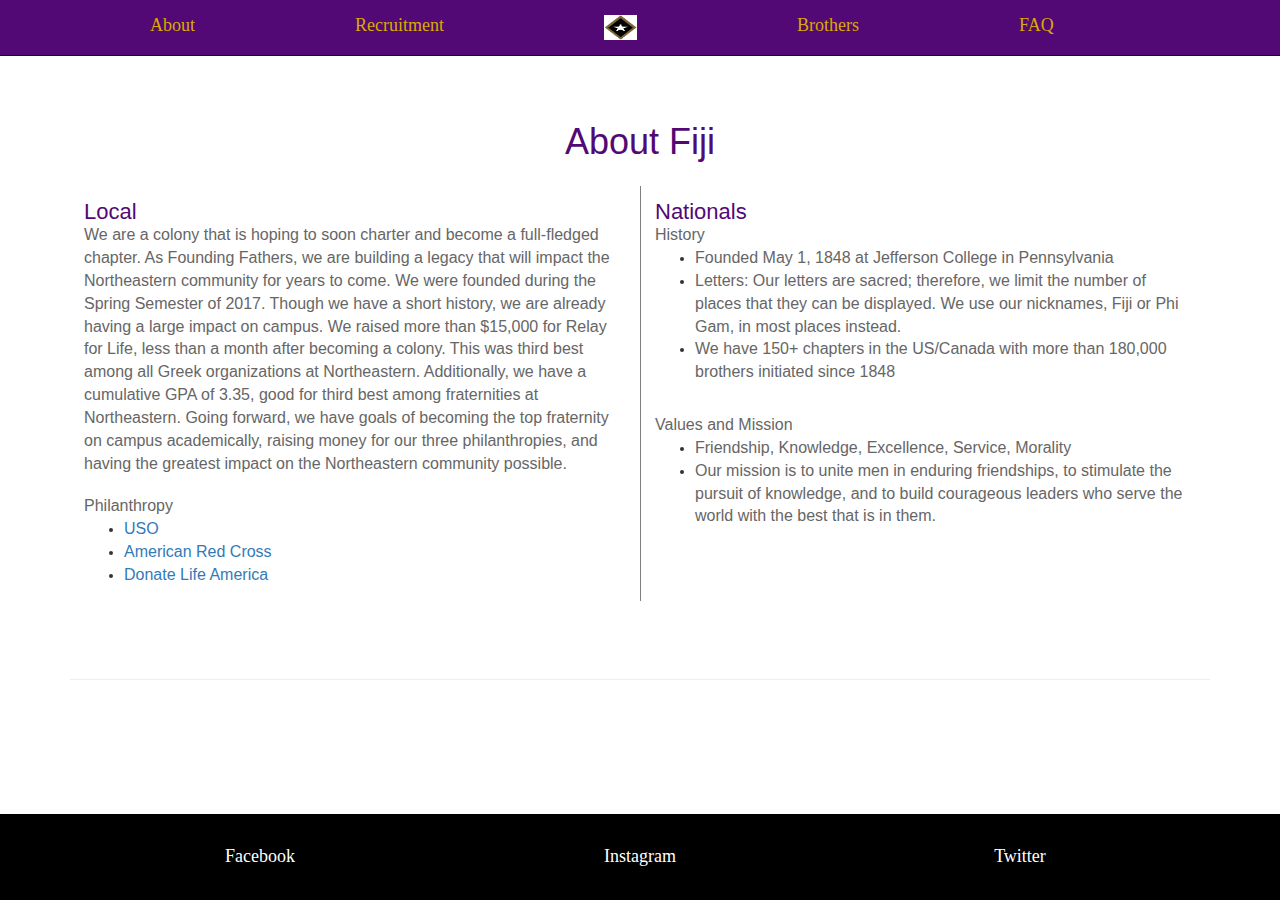
<file: About.html>
<!DOCTYPE html>
<html lang="en">

<head>

    <meta name="viewport" content="width=device-width, initial-scale=1">
    <meta charset="utf-8">
    <title>Phi Gamma Delta at Northeastern</title>
    <meta name="description" content="The Delta Colony of Phi Gamma Delta was founded at Northeastern University in the spring of 2017. The aim of the fraternity is to build courageous leaders.">
    <meta property="og:image" content="https://nufiji.com/Diamond.jpg">
    <meta property="og:description" content="The Delta Colony of Phi Gamma Delta was founded at Northeastern University in the spring of 2017. The aim of the fraternity is to build courageous leaders.">
    <meta property="og:title" content="Phi Gamma Delta at Northeastern">
    <meta property="og:url" content="https://nufiji.com">
    <link rel="shortcut icon" href="Diamond.ico" type="image/x-icon">

    <title>Half Slider - Start Bootstrap Template</title>

    <!-- Bootstrap Core CSS -->
    <link href="css/bootstrap.min.css" rel="stylesheet">

    <!-- Custom CSS -->
    <link href="css/half-slider.css" rel="stylesheet">

    <!-- HTML5 Shim and Respond.js IE8 support of HTML5 elements and media queries -->
    <!-- WARNING: Respond.js doesn't work if you view the page via file:// -->
    <!--[if lt IE 9]>
        <script src="https://oss.maxcdn.com/libs/html5shiv/3.7.0/html5shiv.js"></script>
        <script src="https://oss.maxcdn.com/libs/respond.js/1.4.2/respond.min.js"></script>
    <![endif]-->

</head>

<body>

    <!-- Navigation -->
    <nav class="navbar navbar-inverse navbar-fixed-top" role="navigation">
        <div class="container">
            <!-- Brand and toggle get grouped for better mobile display -->
            <div class="navbar-header">
                <button type="button" class="navbar-toggle" data-toggle="collapse" data-target="#bs-example-navbar-collapse-1">
                    <span class="sr-only">Toggle navigation</span>
                    <span class="icon-bar"></span>
                    <span class="icon-bar"></span>
                    <span class="icon-bar"></span>
                </button>
            </div>
            <!-- Collect the nav links, forms, and other content for toggling -->
            <div class="collapse navbar-collapse" id="bs-example-navbar-collapse-1">
                <ul class="nav navbar-nav">
                    <li>
                        <a href="About.html">About</a>
                    </li>
                    <li>
                        <a href="Recruitment.html">Recruitment</a>
                    </li>
                    <li>
                        <a href="index.html"><img src="Diamond.jpg" width="33" height="25" alt="My Logo" border="0" /></a>
                    </li>
                    <li>
                        <a href="Brothers.html">Brothers</a>
                    </li>
                    <li>
                        <a href="FAQ.html">FAQ</a>
                    </li>
                </ul>
            </div>
            <!-- /.navbar-collapse -->
        </div>
        <!-- /.container -->
    </nav>

    <!-- Page Content -->
    <div class="container">

        <div class="row">
            <div class="col-lg-12">
                <style>
                    header {
                        padding: 1em;
                        text-align: center;
                        max-width: 100%;
                    }
                    
                </style>
                <h3> <br /> <br /></h3>
                <header>
                    <h1>About Fiji</h1>
                </header>
        <!--Here we go...-->
        <style>
            article left {
                float: left;
                width: 50%;
                margin: 0;
                padding-left: 50px;
                padding: 1em;
            }
            
            article right {
                float: right;
                width: 50%;
                border-left: 1px solid gray;
                padding: 1em;
            }
            
            h1 {
                text-align: center;
                color: #520975;
            }
            h3 {
                text-align: left;
                color: #520975;
                font-size: 22px;
                margin: 0;
                font-family: 'Arial Narrow', Arial, sans-serif;
            }
            p {
                text-indent: 0px;
                color: #666666;
                margin: 0;
                font-size: 16px;
                font-family: 'Arial Narrow', Arial, sans-serif;
            }
            .link {
                font-size: 16px;
                font-family: 'Arial Narrow', Arial, sans-serif;
            }
            
        </style>
        <article>
            <right>
                <h3>Nationals</h3>
                <p>History</p>
                <ul>
                    <li><p>Founded May 1, 1848 at Jefferson College in Pennsylvania</p></li>
                    <li><p>Letters: Our letters are sacred; therefore, we limit the number of places that they can be displayed. We use our nicknames, Fiji or Phi Gam, in most places instead. </p></li>
                    <li><p>We have 150+ chapters in the US/Canada with more than 180,000 brothers initiated since 1848</p></li>
                </ul>
                <br />
                <p>Values and Mission</p>
                <ul>
                    <li><p>Friendship, Knowledge, Excellence, Service, Morality</p></li>
                    <li><p>Our mission is to unite men in enduring friendships, to stimulate the pursuit of knowledge, and to build courageous leaders who serve the world with the best that is in them.</p></li>
                </ul>
                <h3> <br /> <br /></h3>
            </right>
        </article>
        <article>
            <left>
                <h3>Local</h3>
                <p>We are a colony that is hoping to soon charter and become a full-fledged chapter. As Founding Fathers, we are building a legacy that will impact the Northeastern community for years to come. We were founded during the Spring Semester of 2017. Though we have a short history, we are already having a large impact on campus. We raised more than $15,000 for Relay for Life, less than a month after becoming a colony. This was third best among all Greek organizations at Northeastern. Additionally, we have a cumulative GPA of 3.35, good for third best among fraternities at Northeastern. Going forward, we have goals of becoming the top fraternity on campus academically, raising money for our three philanthropies, and having the greatest impact on the Northeastern community possible. </p>
                <br />
                <p>Philanthropy</p>
                <ul>
                    <li><a class="link" href="https://www.uso.org" target="_blank">USO</a></li>
                    <li><a class="link" href="https://www.redcross.org" target="_blank">American Red Cross</a></li>
                    <li><a class="link" href="https://www.donatelife.net" target="_blank">Donate Life America</a></li>
                </ul>
                <h3> <br /> <br /></h3>
            </left>
        </article>
    </div>
</div>

<hr>
        <!-- Footer -->
        <footer>
            <div class="container">
                <div class="row">
                    <div class="col-lg-12">
                        <a class="col-lg-4" href="https://www.facebook.com/NortheasternFIJI/">Facebook</a>
                        <a class="col-lg-4" href="https://www.instagram.com/northeasternfiji/?hl=en">Instagram</a>
                        <a class="col-lg-4" href="https://twitter.com/NUFiji">Twitter</a>
                    </div>
                </div>
            </div>
            <!-- /.row -->
        </footer>

    </div>
    <!-- /.container -->

    <!-- jQuery -->
    <script src="js/jquery.js"></script>

    <!-- Bootstrap Core JavaScript -->
    <script src="js/bootstrap.min.js"></script>

    <!-- Script to Activate the Carousel -->
    <script>
        $('.carousel').carousel({
            interval: 5000 //changes the speed
        })

    </script>

</body>

</html>
</file>
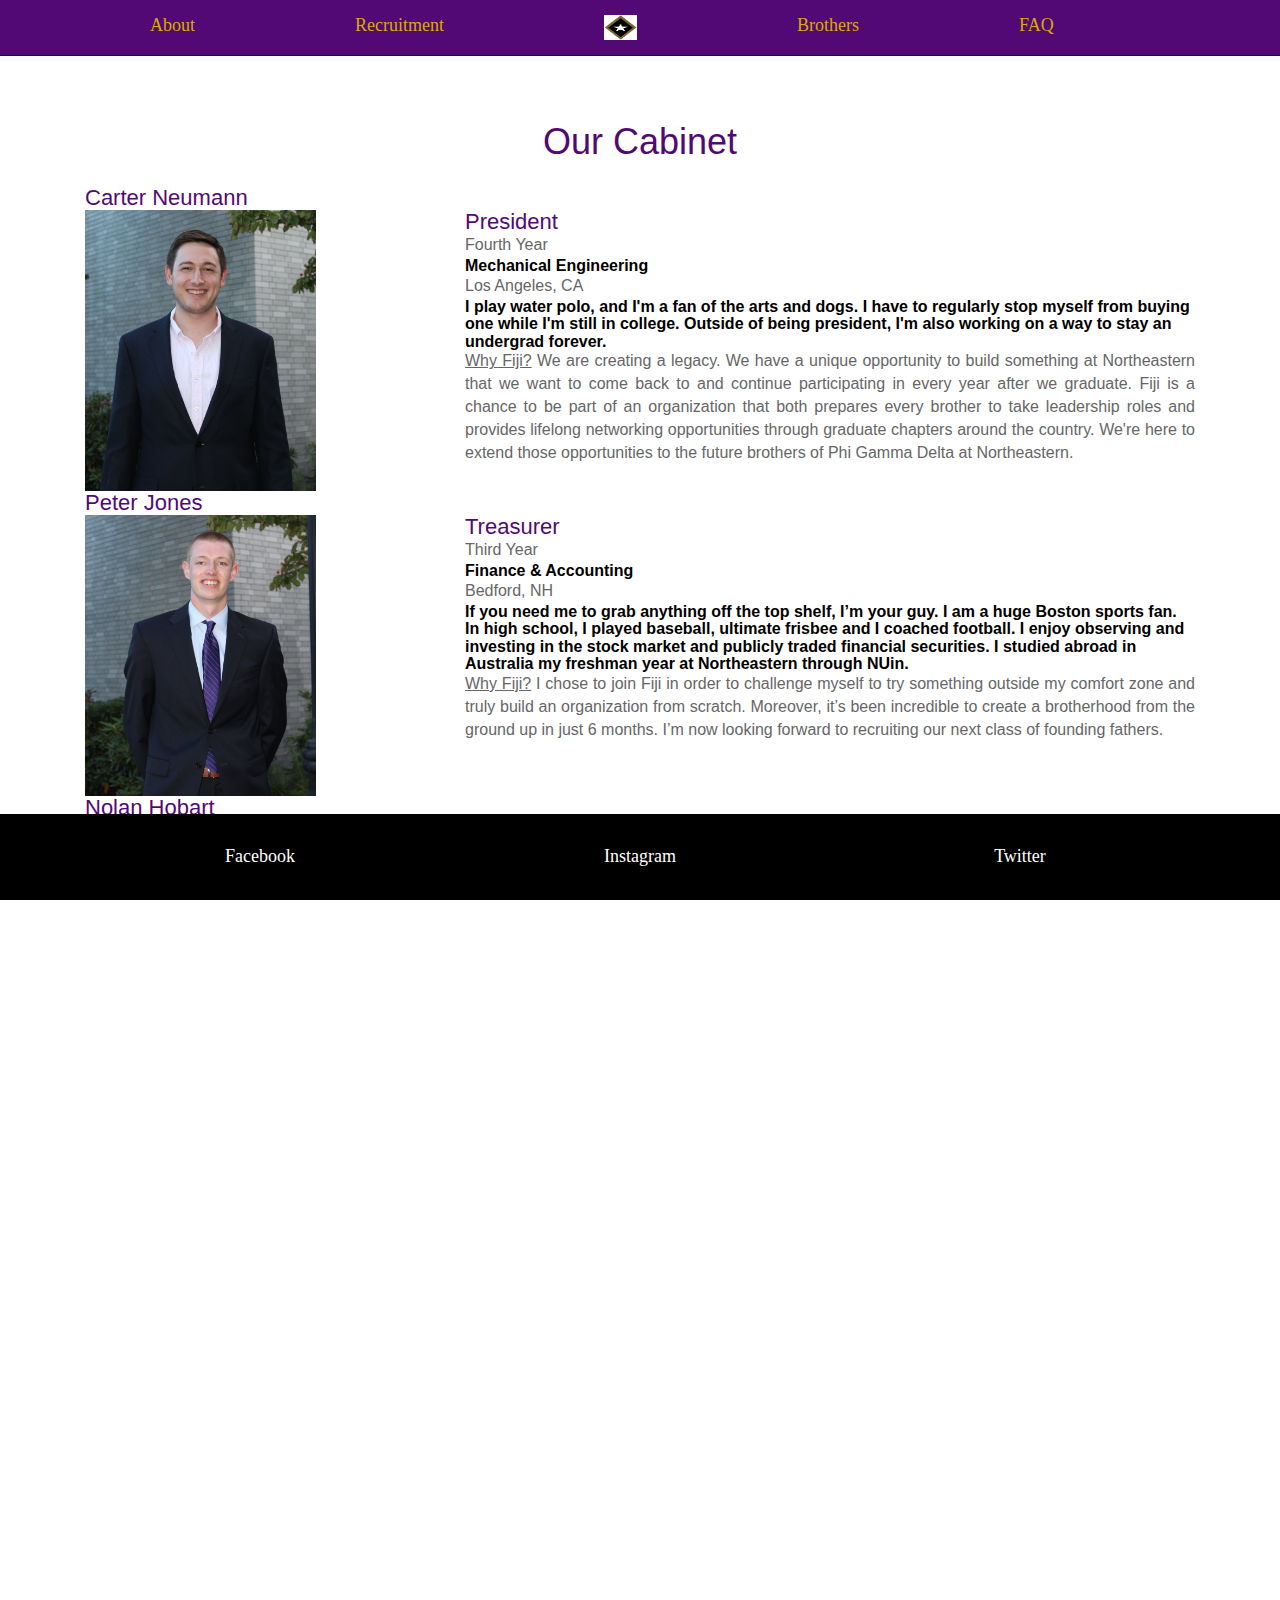
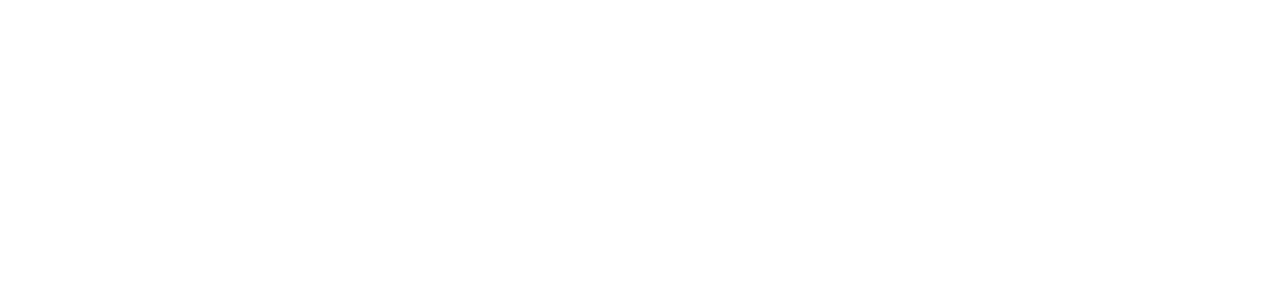
<file: Brothers.html>
<!DOCTYPE html>
<html lang="en">

<head>

    <meta name="viewport" content="width=device-width, initial-scale=1">
    <meta charset="utf-8">
    <title>Phi Gamma Delta at Northeastern</title>
    <meta name="description" content="The Delta Colony of Phi Gamma Delta was founded at Northeastern University in the spring of 2017. The aim of the fraternity is to build courageous leaders.">
    <meta property="og:image" content="https://nufiji.com/Diamond.jpg">
    <meta property="og:description" content="The Delta Colony of Phi Gamma Delta was founded at Northeastern University in the spring of 2017. The aim of the fraternity is to build courageous leaders.">
    <meta property="og:title" content="Phi Gamma Delta at Northeastern">
    <meta property="og:url" content="https://nufiji.com">
    <link rel="shortcut icon" href="Diamond.ico" type="image/x-icon">

    <title>Half Slider - Start Bootstrap Template</title>

    <!-- Bootstrap Core CSS -->
    <link href="css/bootstrap.min.css" rel="stylesheet">

    <!-- Custom CSS -->
    <link href="css/half-slider.css" rel="stylesheet">

    <!-- HTML5 Shim and Respond.js IE8 support of HTML5 elements and media queries -->
    <!-- WARNING: Respond.js doesn't work if you view the page via file:// -->
    <!--[if lt IE 9]>
        <script src="https://oss.maxcdn.com/libs/html5shiv/3.7.0/html5shiv.js"></script>
        <script src="https://oss.maxcdn.com/libs/respond.js/1.4.2/respond.min.js"></script>
    <![endif]-->

</head>

<body>

    <!-- Navigation -->
    <nav class="navbar navbar-inverse navbar-fixed-top" role="navigation">
        <div class="container">
            <!-- Brand and toggle get grouped for better mobile display -->
            <div class="navbar-header">
                <button type="button" class="navbar-toggle" data-toggle="collapse" data-target="#bs-example-navbar-collapse-1">
                    <span class="sr-only">Toggle navigation</span>
                    <span class="icon-bar"></span>
                    <span class="icon-bar"></span>
                    <span class="icon-bar"></span>
                </button>
            </div>
            <!-- Collect the nav links, forms, and other content for toggling -->
            <div class="collapse navbar-collapse" id="bs-example-navbar-collapse-1">
                <ul class="nav navbar-nav">
                    <li>
                        <a href="About.html">About</a>
                    </li>
                    <li>
                        <a href="Recruitment.html">Recruitment</a>
                    </li>
                    <li>
                        <a href="index.html"><img src="Diamond.jpg" width="33" height="25" alt="My Logo" border="0" /></a>
                    </li>
                    <li>
                        <a href="Brothers.html">Brothers</a>
                    </li>
                    <li>
                        <a href="FAQ.html">FAQ</a>
                    </li>
                </ul>
            </div>
            <!-- /.navbar-collapse -->
        </div>
        <!-- /.container -->
    </nav>

    <!-- Page Content -->
    <div class="container">

        <div class="row">
            <div class="col-lg-12">
                <style>
                    header {
                        padding: 1em;
                        text-align: center;
                        max-width: 100%;
                    }

                </style>
                <h3> <br /> <br /></h3>
                <header>
                    <h1>Our Cabinet</h1>
                </header>
                <!-- This page will contain the 5 images of our cabinet 
running down the right hand side of the page. In the left 
hand column, mirroring the images, will be a description of each member.
We may want to format the description to include their 
with a pseudo header or something. -->
                <!-- This was the idea we had to try and align cabinet members
on the left, with their accompanying text on the right. To do this we are using subclasses
of "article" to split the screen in 1:2 ratio. -->
                <style>
                    h1 {
                        text-align: center;
                        color: #520975;
                    }
                    
                    h2 {
                        text-align: left;
                        color: #520975;
                        margin: 0;
                        font-size: 22px;
                        font-family: 'Arial Narrow', Arial, sans-serif;
                    }
                    
                    h3 {
                        text-align: left;
                        color: #520975;
                        font-size: 22px;
                        margin: 0;
                        font-family: 'Arial Narrow', Arial, sans-serif;
                    }
                    
                    h4 {
                        text-align: left;
                        color: #000000;
                        font-size: 16px;
                        margin: 0;
                        font-weight: bold;
                        font-family: 'Arial Narrow', Arial, sans-serif;
                    }
                    
                    p {
                        text-indent: 0px;
                        color: #666666;
                        text-align: justify;
                        margin: 0;
                        font-size: 16px;
                        font-family: 'Arial Narrow', Arial, sans-serif;
                    }
                    
                    .rotate270 {
                        -webkit-transform: rotate(270deg);
                        -moz-transform: rotate(270deg);
                        -o-transform: rotate(270deg);
                        -ms-transform: rotate(270deg);
                        transform: rotate(270deg);
                    }

                </style>
                <div class="container-fluid">
                    <div class="row">
                        <div class="col-sm-4">
                            <h2>Carter Neumann</h2>
                            <img src="Images/CabinetPics/Carter.jpg" width=66% />
                        </div>
                        <div class="col-sm-8">
                            <h3><br />President</h3>
                            <p>Fourth Year</p>
                            <h4>Mechanical Engineering</h4>
                            <p>Los Angeles, CA</p>
                            <h4>I play water polo, and I'm a fan of the arts and dogs. I have to regularly stop myself from buying one while I'm still in college. Outside of being president, I'm also working on a way to stay an undergrad forever.</h4>
                            <p><u>Why Fiji?</u> We are creating a legacy. We have a unique opportunity to build something at Northeastern that we want to come back to and continue participating in every year after we graduate. Fiji is a chance to be part of an organization that both prepares every brother to take leadership roles and provides lifelong networking opportunities through graduate chapters around the country. We're here to extend those opportunities to the future brothers of Phi Gamma Delta at Northeastern.</p>
                        </div>
                    </div>

                    <div class="row">
                        <div class="col-sm-4">
                            <h2>Peter Jones</h2>
                            <img class="resize" src="Images/CabinetPics/Peter.jpg" width=66% />
                        </div>
                        <div class="col-sm-8">
                            <h3><br />Treasurer</h3>
                            <p>Third Year</p>
                            <h4>Finance & Accounting</h4>
                            <p>Bedford, NH</p>
                            <h4>If you need me to grab anything off the top shelf, I’m your guy. I am a huge Boston sports fan. In high school, I played baseball, ultimate frisbee and I coached football. I enjoy observing and investing in the stock market and publicly traded financial securities. I studied abroad in Australia my freshman year at Northeastern through NUin.</h4>
                            <p><u>Why Fiji?</u> I chose to join Fiji in order to challenge myself to try something outside my comfort zone and truly build an organization from scratch. Moreover, it’s been incredible to create a brotherhood from the ground up in just 6 months. I’m now looking forward to recruiting our next class of founding fathers. </p>
                        </div>
                    </div>

                    <div class="row">
                        <div class="col-sm-4">
                            <h2>Nolan Hobart</h2>
                            <img class="resize" src="Images/CabinetPics/Nolan.jpg" width=66% />
                        </div>
                        <div class="col-sm-8">
                            <h3><br />Corresponding Secretary</h3>
                            <p>Third Year</p>
                            <h4>Mechanical Engineering</h4>
                            <p>Milford, MA</p>
                            <h4>Aerospace and automotive engineering particularly interest me, and I’m fascinated by outer space and our expansive universe. When I came to Northeastern, I played water polo to keep competitive. I enjoy being outside more than anything; whether it be running, biking, longboarding, hiking, fishing, canoeing, or stargazing, I'll probably enjoy it if it's outside.</h4>
                            <p><u>Why Fiji?</u> I went on a road trip during the May after my Freshman year with a childhood friend who is a founding father at NAU. After road tripping with him and another friend and hearing their experiences and ideals they gained by pledging to Fiji, I thought I’d try to recreate the success they have had here at NEU. Now, I already believe that we are well on our way to becoming a success.
                            </p>
                        </div>
                    </div>

                    <div class="row">
                        <div class="col-sm-4">
                            <h2>Jake Lopez</h2>
                            <img class="resize" src="Images/CabinetPics/Jake.jpg" width=66% />
                        </div>
                        <div class="col-sm-8">
                            <h3><br />Recording Secretary</h3>
                            <p>Second Year</p>
                            <h4>Communications</h4>
                            <p>Lido Beach, NY</p>
                            <h4>Outside of class, I enjoy exploring the city and its historic sites, running (a love/hate relationship), and some Netflix nights (for after homework.) I am also a washed up high school actor, but I still like to hope that one day I’ll be discovered by a big Hollywood Agent who just happened to hear me crack a witty one-liner in class or in a chapter meeting.</h4>
                            <p><u>Why Fiji?</u> I thought it would be an incredible opportunity to become a Founding Father during my first semester, and I am now proud to be shaping Fiji's introduction. Meeting the other men who I now call my Brothers has been the best experience of my life. It amazes me how over 70 men came together in one semester and achieved so much both in their relationships with each other and with this school.
                            </p>
                        </div>
                    </div>

                    <div class="row">
                        <div class="col-sm-4 col-lg-4">
                            <h2>Chase Boni</h2>
                            <img class="resize" src="Images/CabinetPics/Chase.jpg" width=66% />
                        </div>
                        <div class="col-sm-8 col-lg-8">
                            <h3><br />Historian</h3>
                            <p>Third Year</p>
                            <h4>Computer Science & Linguistics</h4>
                            <p>Cumberland, RI</p>
                            <h4>I'm currently on my first co-op as a software engineer at Mitre Co. In my free time, I enjoy photography, learning foreign languages, and recording our history for the many pledge classes to come.</h4>
                            <p><u>Why Fiji?</u> I joined Fiji because I wanted to be a part of something bigger than myself. The opportunity to take part in building a new organization at NEU drew me to Fiji, and joining has been one of the best decisions I have ever made. The opportunities available in Fiji are truly endless.
                            </p>
                        </div>
                    </div>
                    <h3> <br /> <br /> <br /> <br /> <br /> <br /> <br /> <br /></h3>
                </div>

            </div>

        </div>

        <!-- Footer -->
        <footer>
            <div class="container">
                <div class="row">
                    <div class="col-lg-12">
                        <a class="col-lg-4" href="https://www.facebook.com/NortheasternFIJI/">Facebook</a>
                        <a class="col-lg-4" href="https://www.instagram.com/northeasternfiji/?hl=en">Instagram</a>
                        <a class="col-lg-4" href="https://twitter.com/NUFiji">Twitter</a>
                    </div>
                </div>
            </div>
            <!-- /.row -->
        </footer>

    </div>
    <!-- /.container -->

    <!-- jQuery -->
    <script src="js/jquery.js"></script>

    <!-- Bootstrap Core JavaScript -->
    <script src="js/bootstrap.min.js"></script>

    <!-- Script to Activate the Carousel -->
    <script>
        $('.carousel').carousel({
            interval: 5000 //changes the speed
        })

    </script>

</body>

</html>
</file>
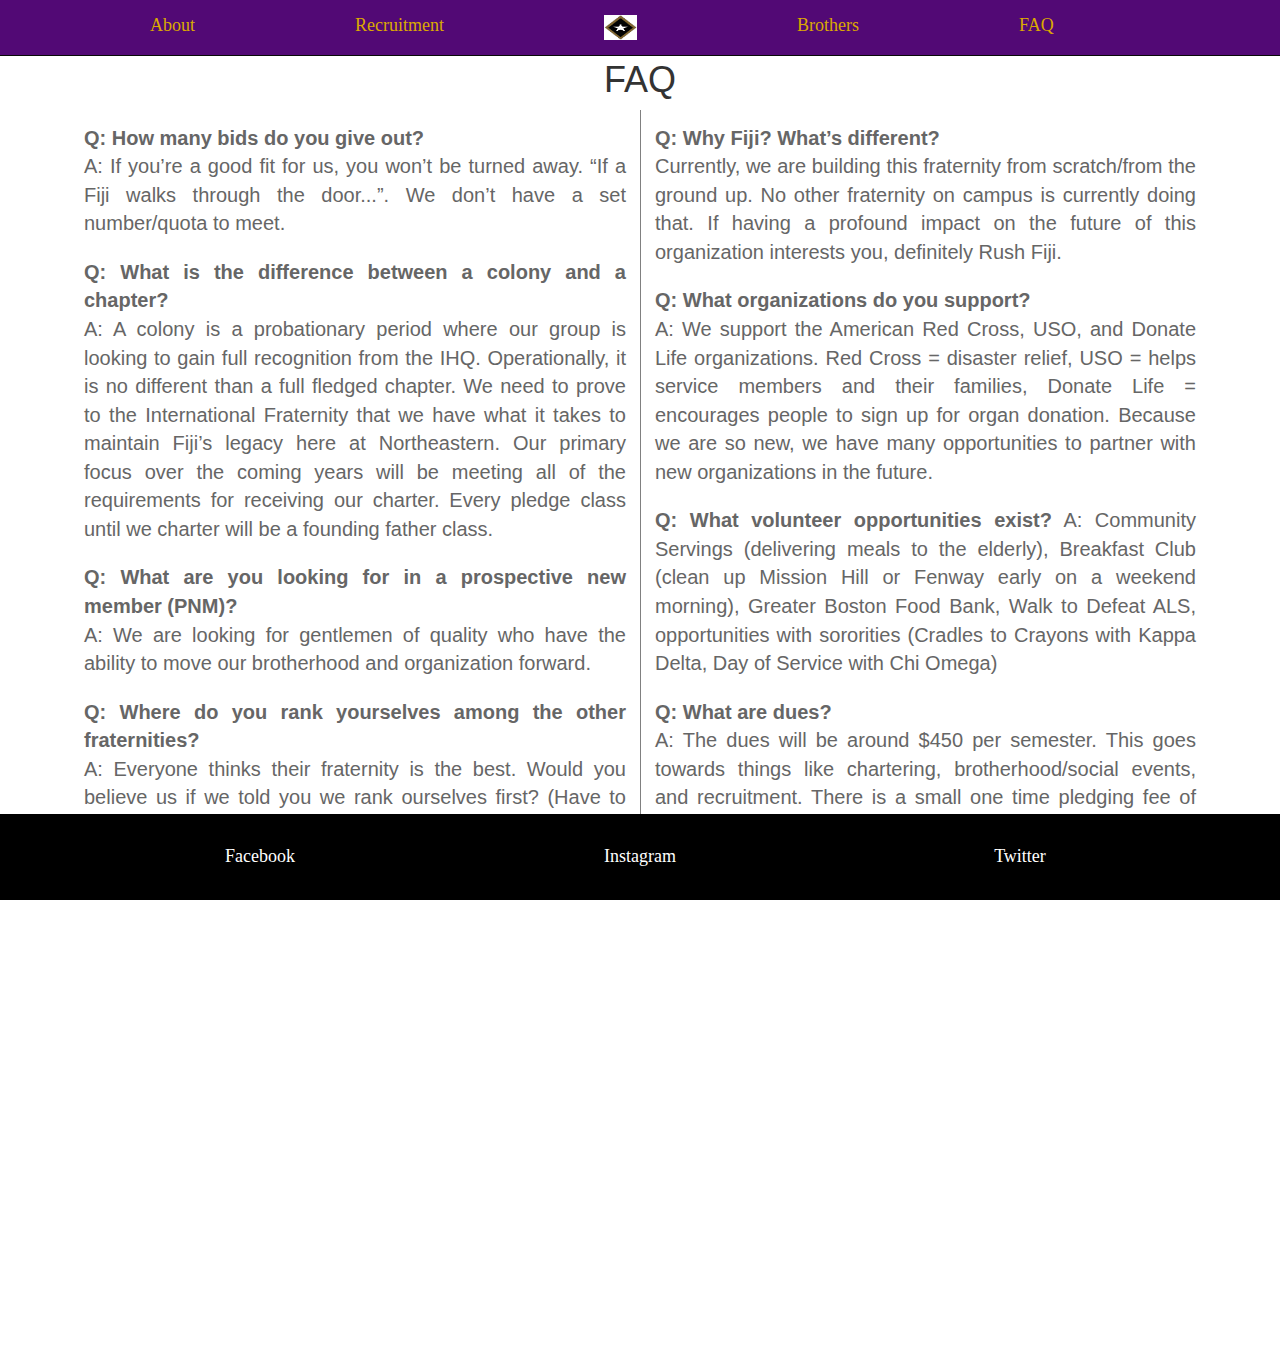
<file: FAQ.html>
<!DOCTYPE html>
<html lang="en">

    <head>

        <meta name="viewport" content="width=device-width, initial-scale=1">
        <meta charset="utf-8">
        <title>Phi Gamma Delta at Northeastern</title>
        <meta name="description" content="The Delta Colony of Phi Gamma Delta was founded at Northeastern University in the spring of 2017. The aim of the fraternity is to build courageous leaders.">
        <meta property="og:image" content="https://nufiji.com/Diamond.jpg">
        <meta property="og:description" content="The Delta Colony of Phi Gamma Delta was founded at Northeastern University in the spring of 2017. The aim of the fraternity is to build courageous leaders.">
        <meta property="og:title" content="Phi Gamma Delta at Northeastern">
        <meta property="og:url" content="https://nufiji.com">
        <link rel="shortcut icon" href="Diamond.ico" type="image/x-icon">

        <title>Half Slider - Start Bootstrap Template</title>

        <!-- Bootstrap Core CSS -->
        <link href="css/bootstrap.min.css" rel="stylesheet">

        <!-- Custom CSS -->
        <link href="css/half-slider.css" rel="stylesheet">

        <!-- HTML5 Shim and Respond.js IE8 support of HTML5 elements and media queries -->
        <!-- WARNING: Respond.js doesn't work if you view the page via file:// -->
        <!--[if lt IE 9]>
<script src="https://oss.maxcdn.com/libs/html5shiv/3.7.0/html5shiv.js"></script>
<script src="https://oss.maxcdn.com/libs/respond.js/1.4.2/respond.min.js"></script>
<![endif]-->

    </head>

    <body>

        <!-- Navigation -->
        <nav class="navbar navbar-inverse navbar-fixed-top" role="navigation">
            <div class="container">
                <!-- Brand and toggle get grouped for better mobile display -->
                <div class="navbar-header">
                    <button type="button" class="navbar-toggle" data-toggle="collapse" data-target="#bs-example-navbar-collapse-1">
                        <span class="sr-only">Toggle navigation</span>
                        <span class="icon-bar"></span>
                        <span class="icon-bar"></span>
                        <span class="icon-bar"></span>
                    </button>
                </div>
                <!-- Collect the nav links, forms, and other content for toggling -->
                <div class="collapse navbar-collapse" id="bs-example-navbar-collapse-1">
                    <ul class="nav navbar-nav">
                        <li>
                            <a href="About.html">About</a>
                        </li>
                        <li>
                            <a href="Recruitment.html">Recruitment</a>
                        </li>
                        <li>
                            <a href="index.html"><img src="Diamond.jpg" width="33" height="25" alt="My Logo" border="0" /></a>
                        </li>
                        <li>
                            <a href="Brothers.html">Brothers</a>
                        </li>
                        <li>
                            <a href="FAQ.html">FAQ</a>
                        </li>
                    </ul>
                </div>
                <!-- /.navbar-collapse -->
            </div>
            <!-- /.container -->
        </nav>
        
        <!-- Page Content -->
        <!--
<div class="container">

<div class="row">
<div class="col-lg-12">
<h1>FAQ</h1>
<p>You all probably have a lot of questions for us.</p>
</div>
</div>

<hr>
-->
        <div class="container">

            <div class="row">
                <div class="col-lg-12">
                    <style>
                        header {
                            padding: lem;
                            text-align: center;
                            max-width: 100%;
                        }

                    </style>
                    <header>
                        <h1>FAQ</h1>
                    </header>

                    <style>
                        article left {
                            float: left;
                            width: 50%;
                            margin: 1;
                            padding-left: 0px;
                            padding: 1em;
                        }

                        article right {
                            float: right;
                            width: 50%;
                            border-left: 1px solid gray;
                            padding: 1em;
                        }

                        p {
                            text-indent: 0px;
                            color: #666666;
                            text-align: justify;
                            margin: 0;
                            font-size: 20px;
                            font-family: 'Arial Narrow', Arial, sans-serif;
                        }
                    </style>

                    <article>
                        <left>
                            <div id="height">
                                <p> <strong>Q: How many bids do you give out? </strong><br />                                 A: If you’re a good fit for us, you won’t be turned away. “If a Fiji walks through the door...”. We don’t have a set number/quota to meet. <br />
                                </p>
                                <br />
                                <p>  <strong>Q: What is the difference between a colony and a chapter? </strong> <br /> A: A colony is a probationary period where our group is looking to gain full recognition from the IHQ. Operationally, it is no different than a full fledged chapter. 
                                    We need to prove to the International Fraternity that we have what it takes to maintain Fiji’s legacy here at Northeastern. Our primary focus over the coming years will be meeting all of the requirements for receiving our charter. 
                                    Every pledge class until we charter will be a founding father class. 

                                </p>
                                <br />
                                <p> <strong> Q: What are you looking for in a prospective new member (PNM)?</strong>
                                    <br /> A: We are looking for gentlemen of quality who have the ability to move our brotherhood and organization forward.</p>
                                <br />
                                <p> <strong> Q: Where do you rank yourselves among the other fraternities?</strong>
                                    <br />
                                    A: Everyone thinks their fraternity is the best. Would you believe us if we told you we rank ourselves first? (Have to kind of laugh this question off). We just try to be our best and we don’t really concern ourselves with rank. 
                                </p>
                                <br />
                                <p> <strong> Q: Do you guys haze?</strong>
                                <br /> A: No. We do not see hazing as a productive method of building brotherhood. We will have an anonymous system for reporting hazing.  </p>
                                <br />
                                <p> <strong> Q: Do you have a house?</strong> <br />
                                    A: Fraternity houses are illegal in the city of Boston but we have multiple apartments off campus with brothers living there so there is always a place to hangout.
                                </p>
                                <br />
                            </div>
                        </left>

                        <right>
                            <div id="height">
                                <p> <strong> Q: Why Fiji? What’s different?</strong>
                                <br /> Currently, we are building this fraternity from scratch/from the ground up. No other fraternity on campus is currently doing that. If having a profound impact on the future of this organization interests you, definitely Rush Fiji. </p>
                                <br />
                                <p> <strong>Q: What organizations do you support? </strong><br />                                 A: We support the American Red Cross, USO, and Donate Life organizations. Red Cross = disaster relief, USO = helps service members and their families, Donate Life = encourages people to sign up for organ donation. Because we are so new, we have many opportunities to partner with new organizations in the future. 
                                </p>
                                <br />
                                <p> <strong> Q: What volunteer opportunities exist?</strong> A: Community Servings (delivering meals to the elderly), Breakfast Club (clean up Mission Hill or Fenway early on a weekend morning), Greater Boston Food Bank, Walk to Defeat ALS, opportunities with sororities (Cradles to Crayons with Kappa Delta, Day of Service with Chi Omega)  </p>
                                <br />
                                <p> <strong> Q: What are dues? </strong><br />
                                    A: The dues will be around $450 per semester. This goes towards things like chartering, brotherhood/social events, and recruitment.  There is a small one time pledging fee of $100 to cover pledging materials. However, there is the AAA scholarship for $250 if you achieve a 3.2 GPA during your pledging semester. 
                                </p>
                                <br />
                                <p> <strong> Q: What is pledging like?</strong>
                                <br /> A: Pledging is a process that allows you to get to know the brothers on a deeper level, learn the values of the Fraternity, and learn how we operate. We use this time to prepare you to become an initiated brother.
                                </p>
                                <br />
                                <p> <strong> Q: What’s up with FIJI vs Phi Gamma Delta?</strong> <br /> A: Fiji is our nickname, it is the combination of phi (fi), and gamma, or the letter “G”. We use this nickname because we believe our letters are sacred and can only be used in certain places. </p>
                                <header> <br /> <br /></header>
                                <header> <br /> <br /></header>
                                <header> <br /> <br /></header>
                            </div>
                        </right>
                    </article>

                    <!-- Footer -->
                    <footer>
                        <div class="container">
                            <div class="row">
                                <div class="col-lg-12">
                                    <a class="col-lg-4" href="https://www.facebook.com/NortheasternFIJI/">Facebook</a>
                                    <a class="col-lg-4" href="https://www.instagram.com/northeasternfiji/?hl=en">Instagram</a>
                                    <a class="col-lg-4" href="https://twitter.com/NUFiji">Twitter</a>
                                </div>
                            </div>
                        </div>
                        <!-- /.row -->
                    </footer>

                </div>
                <!-- /.container -->

                <!-- jQuery -->
                <script src="js/jquery.js"></script>

                <!-- Bootstrap Core JavaScript -->
                <script src="js/bootstrap.min.js"></script>

                <!-- Script to Activate the Carousel -->
                <script>
                    $('.carousel').carousel({
                        interval: 5000 //changes the speed
                    })

                </script>

                </body>

            </html>
</file>
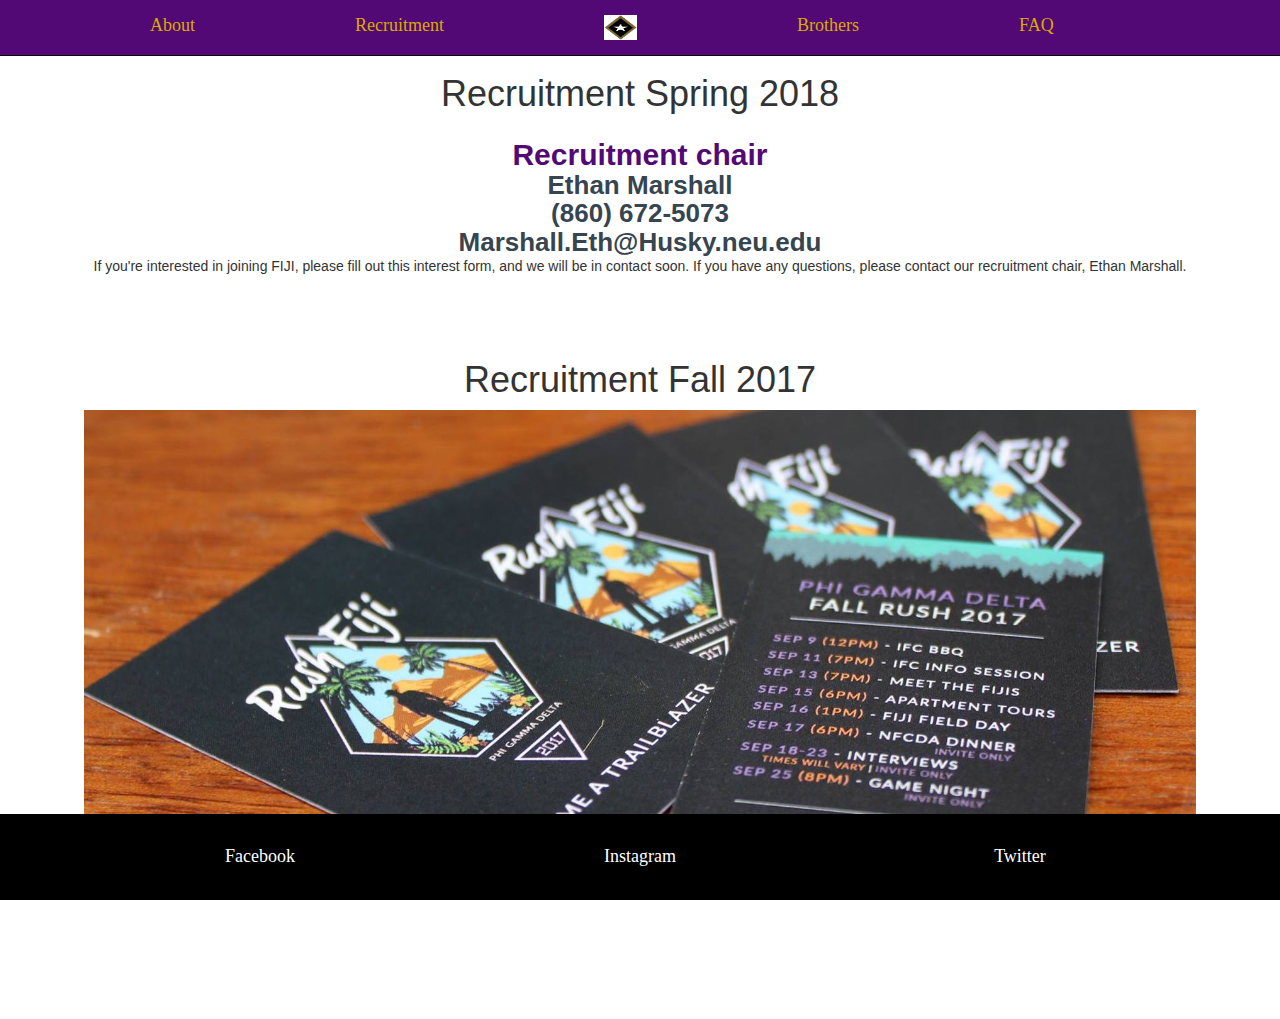
<file: Recruitment.html>
<!DOCTYPE html>
<html lang="en">

<head>

    <meta name="viewport" content="width=device-width, initial-scale=1">
    <meta charset="utf-8">
    <title>Phi Gamma Delta at Northeastern</title>
    <meta name="description" content="The Delta Colony of Phi Gamma Delta was founded at Northeastern University in the spring of 2017. The aim of the fraternity is to build courageous leaders.">
    <meta property="og:image" content="https://nufiji.com/Diamond.jpg">
    <meta property="og:description" content="The Delta Colony of Phi Gamma Delta was founded at Northeastern University in the spring of 2017. The aim of the fraternity is to build courageous leaders.">
    <meta property="og:title" content="Phi Gamma Delta at Northeastern">
    <meta property="og:url" content="https://nufiji.com">
    <link rel="shortcut icon" href="Diamond.ico" type="image/x-icon">

    <title>Half Slider - Start Bootstrap Template</title>

    <!-- Bootstrap Core CSS -->
    <link href="css/bootstrap.min.css" rel="stylesheet">

    <!-- Custom CSS -->
    <link href="css/half-slider.css" rel="stylesheet">

    <!-- HTML5 Shim and Respond.js IE8 support of HTML5 elements and media queries -->
    <!-- WARNING: Respond.js doesn't work if you view the page via file:// -->
    <!--[if lt IE 9]>
        <script src="https://oss.maxcdn.com/libs/html5shiv/3.7.0/html5shiv.js"></script>
        <script src="https://oss.maxcdn.com/libs/respond.js/1.4.2/respond.min.js"></script>
    <![endif]-->

</head>

<body>

    <!-- Navigation -->
    <nav class="navbar navbar-inverse navbar-fixed-top" role="navigation">
        <div class="container">
            <!-- Brand and toggle get grouped for better mobile display -->
            <div class="navbar-header">
                <button type="button" class="navbar-toggle" data-toggle="collapse" data-target="#bs-example-navbar-collapse-1">
                    <span class="sr-only">Toggle navigation</span>
                    <span class="icon-bar"></span>
                    <span class="icon-bar"></span>
                    <span class="icon-bar"></span>
                </button>
            </div>
            <!-- Collect the nav links, forms, and other content for toggling -->
            <div class="collapse navbar-collapse" id="bs-example-navbar-collapse-1">
                <ul class="nav navbar-nav">
                    <li>
                        <a href="About.html">About</a>
                    </li>
                    <li>
                        <a href="Recruitment.html">Recruitment</a>
                    </li>
                    <li>
                        <a href="index.html"><img src="Diamond.jpg" width="33" height="25" alt="My Logo" border="0" /></a>
                    </li>
                    <li>
                        <a href="Brothers.html">Brothers</a>
                    </li>
                    <li>
                        <a href="FAQ.html">FAQ</a>
                    </li>
                </ul>
            </div>
            <!-- /.navbar-collapse -->
        </div>
        <!-- /.container -->
    </nav>

    <!-- Page Content -->
    <div class="container">

        <div class="row">
            <div class="col-lg-12">
                <style>
                    header {
                        padding: 1em;
                        text-align: center;
                        max-width: 100%;
                    }
                    
                    .cards {
                        display: block;
                        margin: auto;
                        width: 100%;
                    }
                    
                    h2 {
                        text-align: center;
                        color: #520975;
                        font-size: 30px;
                        font-family: 'Arial Narrow', Arial, sans-serif;
                        font-weight: bold;
                        padding:0;
                        margin:0;
                    }
                    
                    h3 {
                        text-align: center;
                        color: #36454f;
                        font-size: 26px;
                        font-family: 'Arial Narrow', Arial, sans-serif;
                        font-weight: bold;
                        padding:0;
                        margin:0;
                    }
                    
                    h4 {
                        text-align: center;
                        color: #000000;
                        font-size: 16px;
                        font-weight: bold;
                        font-family: 'Arial Narrow', Arial, sans-serif;
                        padding:0;
                        margin:0;
                    }
                    
                    p {
                        text-align: center;
                    }
                </style>
                
                <article>
                    <header>
                        <h1>Recruitment Spring 2018</h1>
                    </header>
                    <h2>Recruitment chair</h2>
                    <h3>Ethan Marshall</h3>
                    <h3>(860) 672-5073</h3>
                    <h3>Marshall.Eth@Husky.neu.edu</h3>
                    <P>If you're interested in joining FIJI, please fill out this interest form, and we will be in contact soon. If you have any questions, please contact our recruitment chair, Ethan Marshall.</P>
                </article>

                <header>
                    <h1>Recruitment Fall 2017</h1>
                    <img src="Images/RushCards.jpg" class="cards" />
                </header>
                <!-- This page will contain the 5 images of our cabinet 
running down the right hand side of the page. In the left 
hand column, mirroring the images, will be a description of each member.
We may want to format the description to include their 
with a pseudo header or something. -->
                <!-- This was the idea we had to try and align cabinet members
on the left, with their accompanying text on the right. To do this we are using subclasses
of "article" to split the screen in 1:2 ratio. -->
            </div>
            <h3> <br /> <br /></h3>
            <header> <br /> <br /></header>
            <header> <br /> <br /></header>
        </div>

        <hr>

        <!-- Footer -->
        <footer>
            <div class="container">
                <div class="row">
                    <div class="col-lg-12">
                        <a class="col-lg-4" href="https://www.facebook.com/NortheasternFIJI/">Facebook</a>
                        <a class="col-lg-4" href="https://www.instagram.com/northeasternfiji/?hl=en">Instagram</a>
                        <a class="col-lg-4" href="https://twitter.com/NUFiji">Twitter</a>
                    </div>
                </div>
            </div>
            <!-- /.row -->
        </footer>

    </div>
    <!-- /.container -->

    <!-- jQuery -->
    <script src="js/jquery.js"></script>

    <!-- Bootstrap Core JavaScript -->
    <script src="js/bootstrap.min.js"></script>

    <!-- Script to Activate the Carousel -->
    <script>
        $('.carousel').carousel({
            interval: 5000 //changes the speed
        })
    </script>

</body>

</html>
</file>
<file: css/half-slider.css>
/*
 * Start Bootstrap - Half Slider (http://startbootstrap.com/)
 * Copyright 2013-2016 Start Bootstrap
 * Licensed under MIT (https://github.com/BlackrockDigital/startbootstrap/blob/gh-pages/LICENSE)
 */

html,
body {
    height: 100%;
}

/* You can change the height of the carousel by changing the height in the class below. It is set to 50% by default, but can be any height! */

.carousel {
    height: 50%;
}

.item,
.active,
.carousel-inner {
    height: 100%;
}

/* Background images are set within the HTML using inline CSS, not here */

.fill {
    width: 100%;
    height: 100%;
    background-position: center;
    -webkit-background-size: cover;
    -moz-background-size: cover;
    background-size: cover;
    -o-background-size: cover;
}

footer {
    margin: 50px 0;
}
</file>
